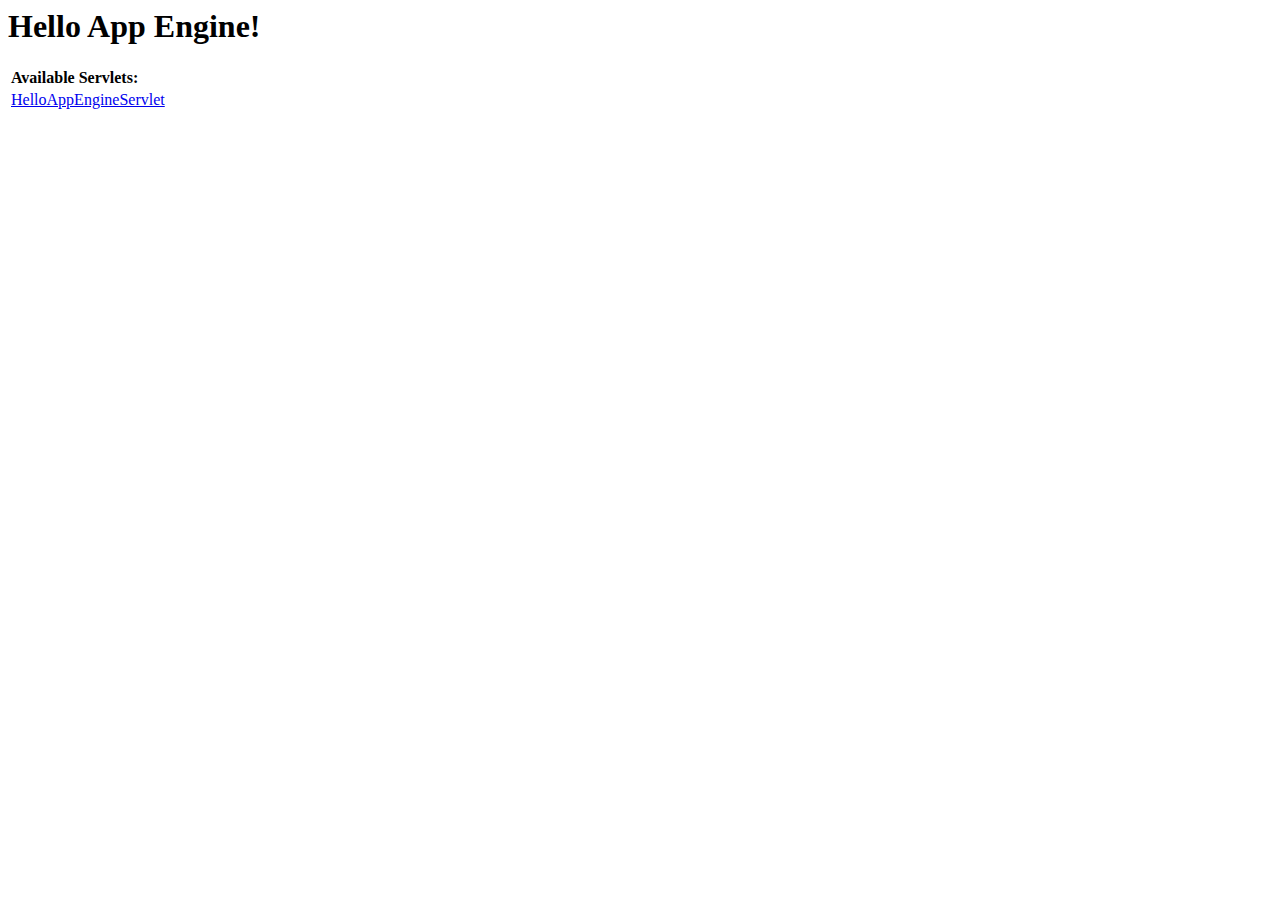
<file: appengine-java-sdk-1.9.26/demos/new_project_template/war/index.html>
<!DOCTYPE HTML PUBLIC "-//W3C//DTD HTML 4.01 Transitional//EN">
<!-- The HTML 4.01 Transitional DOCTYPE declaration-->
<!-- above set at the top of the file will set     -->
<!-- the browser's rendering engine into           -->
<!-- "Quirks Mode". Replacing this declaration     -->
<!-- with a "Standards Mode" doctype is supported, -->
<!-- but may lead to some differences in layout.   -->

<html>
  <head>
    <meta http-equiv="content-type" content="text/html; charset=UTF-8">
    
    <title>Hello App Engine</title>
  </head>

  <body>
    <h1>Hello App Engine!</h1>

    <table>
      <tr>
        <td colspan="2" style="font-weight:bold;">Available Servlets:</td>        
      </tr>
      <tr>
        <td><a href="helloappengine"/>HelloAppEngineServlet</td>
      </tr>
    </table>
  </body>
</html>
</file>
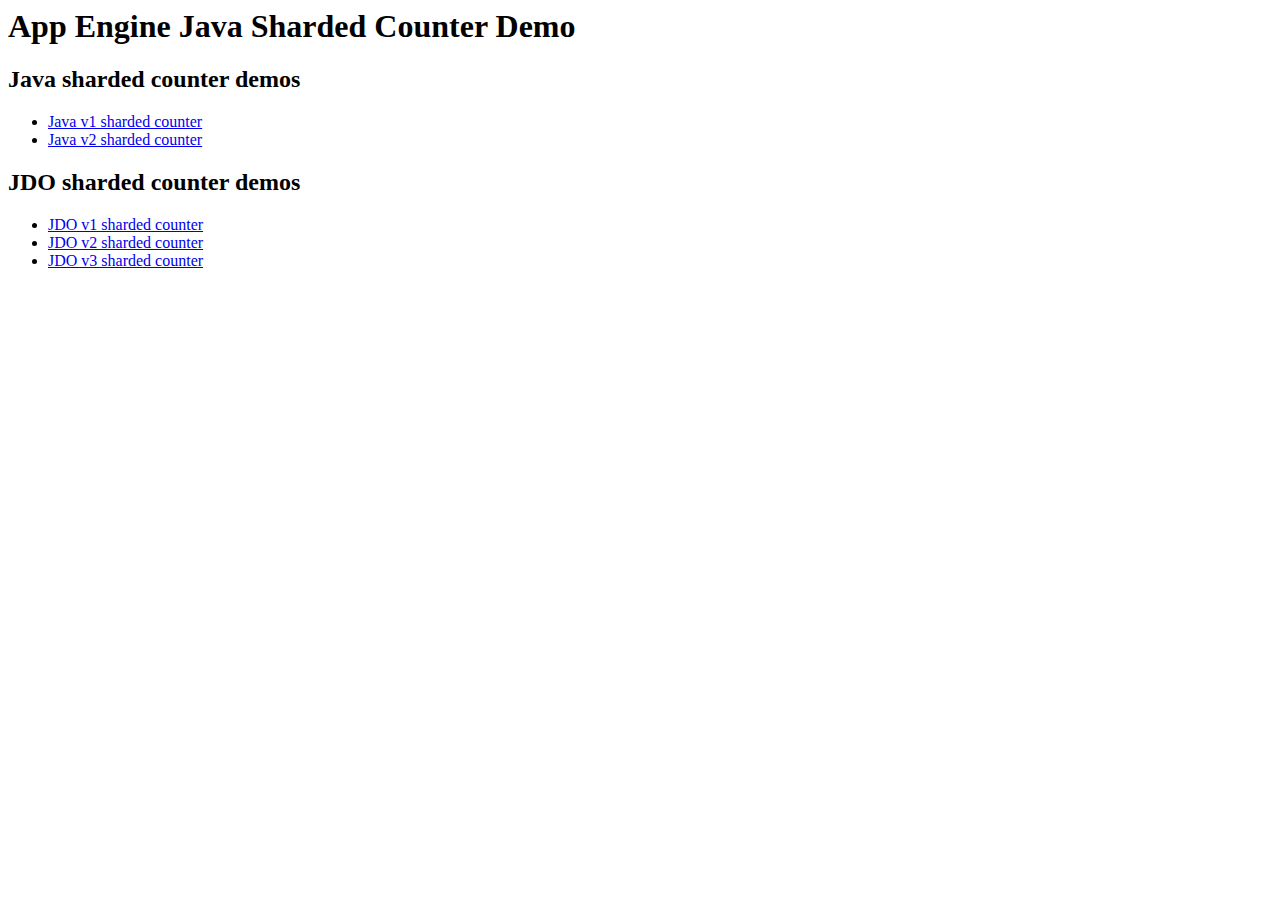
<file: appengine-java-sdk-1.9.26/demos/shardedcounter/war/index.html>
<html>
<head>
<title>App Engine Java Sharded Counter Demo</title>
</head>
<body>
  <h1>App Engine Java Sharded Counter Demo</h1>
  <h2>Java sharded counter demos</h2>
  <ul>
    <li><a href="/java-v1/">Java v1 sharded counter</a>
    </li>
    <li><a href="/java-v2/">Java v2 sharded counter</a>
    </li>
  </ul>
  <h2>JDO sharded counter demos</h2>
  <ul>
    <li><a href="/jdo-v1/">JDO v1 sharded counter</a>
    </li>
    <li><a href="/jdo-v2/">JDO v2 sharded counter</a>
    </li>
    <li><a href="/jdo-v3/">JDO v3 sharded counter</a>
    </li>
  </ul>
</body>
</html>
</file>
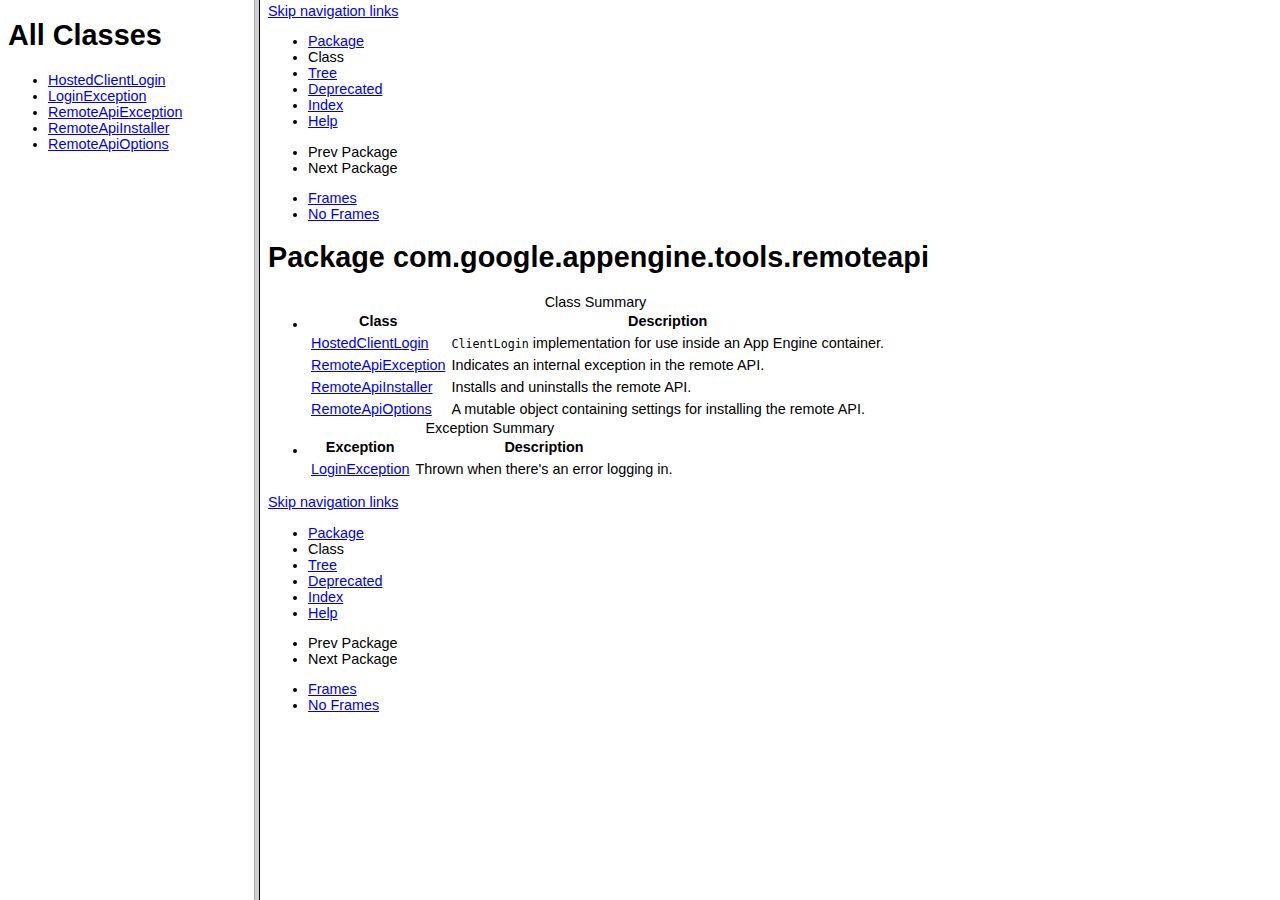
<file: appengine-java-sdk-1.9.26/docs/remoteapi/javadoc/index.html>
<!DOCTYPE HTML PUBLIC "-//W3C//DTD HTML 4.01 Frameset//EN" "http://www.w3.org/TR/html4/frameset.dtd">
<!-- NewPage -->
<html lang="en">
<head>
<!-- Generated by javadoc (1.8.0-google-v7) on Wed Aug 12 11:31:15 PDT 2015 -->
<title>Generated Documentation (Untitled)</title>
<script type="text/javascript">
    targetPage = "" + window.location.search;
    if (targetPage != "" && targetPage != "undefined")
        targetPage = targetPage.substring(1);
    if (targetPage.indexOf(":") != -1 || (targetPage != "" && !validURL(targetPage)))
        targetPage = "undefined";
    function validURL(url) {
        try {
            url = decodeURIComponent(url);
        }
        catch (error) {
            return false;
        }
        var pos = url.indexOf(".html");
        if (pos == -1 || pos != url.length - 5)
            return false;
        var allowNumber = false;
        var allowSep = false;
        var seenDot = false;
        for (var i = 0; i < url.length - 5; i++) {
            var ch = url.charAt(i);
            if ('a' <= ch && ch <= 'z' ||
                    'A' <= ch && ch <= 'Z' ||
                    ch == '$' ||
                    ch == '_' ||
                    ch.charCodeAt(0) > 127) {
                allowNumber = true;
                allowSep = true;
            } else if ('0' <= ch && ch <= '9'
                    || ch == '-') {
                if (!allowNumber)
                     return false;
            } else if (ch == '/' || ch == '.') {
                if (!allowSep)
                    return false;
                allowNumber = false;
                allowSep = false;
                if (ch == '.')
                     seenDot = true;
                if (ch == '/' && seenDot)
                     return false;
            } else {
                return false;
            }
        }
        return true;
    }
    function loadFrames() {
        if (targetPage != "" && targetPage != "undefined")
             top.classFrame.location = top.targetPage;
    }
</script>
</head>
<frameset cols="20%,80%" title="Documentation frame" onload="top.loadFrames()">
<frame src="allclasses-frame.html" name="packageFrame" title="All classes and interfaces (except non-static nested types)">
<frame src="com/google/appengine/tools/remoteapi/package-summary.html" name="classFrame" title="Package, class and interface descriptions" scrolling="yes">
<noframes>
<noscript>
<div>JavaScript is disabled on your browser.</div>
</noscript>
<h2>Frame Alert</h2>
<p>This document is designed to be viewed using the frames feature. If you see this message, you are using a non-frame-capable web client. Link to <a href="com/google/appengine/tools/remoteapi/package-summary.html">Non-frame version</a>.</p>
</noframes>
</frameset>
</html>
</file>
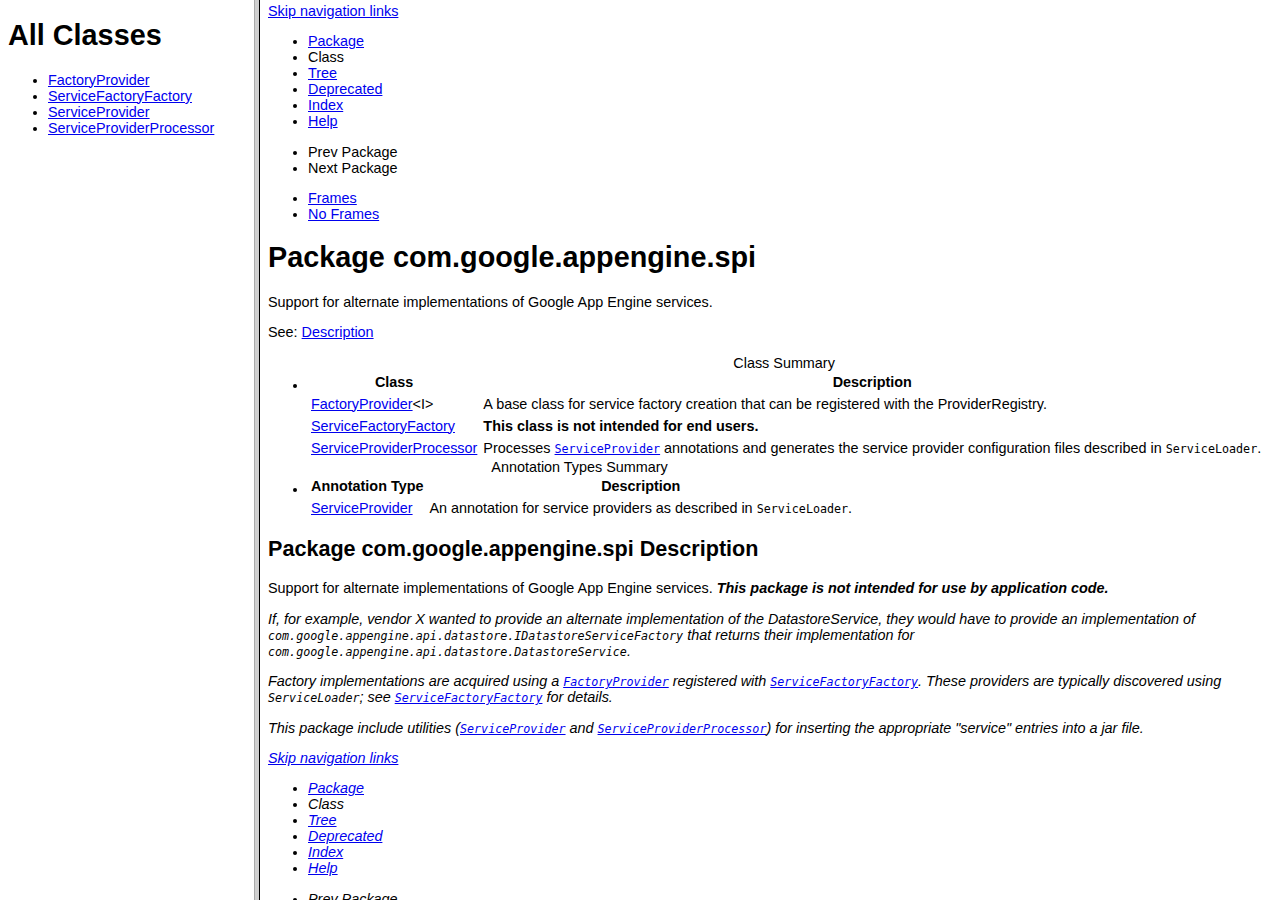
<file: appengine-java-sdk-1.9.26/docs/spi/javadoc/index.html>
<!DOCTYPE HTML PUBLIC "-//W3C//DTD HTML 4.01 Frameset//EN" "http://www.w3.org/TR/html4/frameset.dtd">
<!-- NewPage -->
<html lang="en">
<head>
<!-- Generated by javadoc (1.8.0-google-v7) on Wed Aug 12 11:31:18 PDT 2015 -->
<title>Generated Documentation (Untitled)</title>
<script type="text/javascript">
    targetPage = "" + window.location.search;
    if (targetPage != "" && targetPage != "undefined")
        targetPage = targetPage.substring(1);
    if (targetPage.indexOf(":") != -1 || (targetPage != "" && !validURL(targetPage)))
        targetPage = "undefined";
    function validURL(url) {
        try {
            url = decodeURIComponent(url);
        }
        catch (error) {
            return false;
        }
        var pos = url.indexOf(".html");
        if (pos == -1 || pos != url.length - 5)
            return false;
        var allowNumber = false;
        var allowSep = false;
        var seenDot = false;
        for (var i = 0; i < url.length - 5; i++) {
            var ch = url.charAt(i);
            if ('a' <= ch && ch <= 'z' ||
                    'A' <= ch && ch <= 'Z' ||
                    ch == '$' ||
                    ch == '_' ||
                    ch.charCodeAt(0) > 127) {
                allowNumber = true;
                allowSep = true;
            } else if ('0' <= ch && ch <= '9'
                    || ch == '-') {
                if (!allowNumber)
                     return false;
            } else if (ch == '/' || ch == '.') {
                if (!allowSep)
                    return false;
                allowNumber = false;
                allowSep = false;
                if (ch == '.')
                     seenDot = true;
                if (ch == '/' && seenDot)
                     return false;
            } else {
                return false;
            }
        }
        return true;
    }
    function loadFrames() {
        if (targetPage != "" && targetPage != "undefined")
             top.classFrame.location = top.targetPage;
    }
</script>
</head>
<frameset cols="20%,80%" title="Documentation frame" onload="top.loadFrames()">
<frame src="allclasses-frame.html" name="packageFrame" title="All classes and interfaces (except non-static nested types)">
<frame src="com/google/appengine/spi/package-summary.html" name="classFrame" title="Package, class and interface descriptions" scrolling="yes">
<noframes>
<noscript>
<div>JavaScript is disabled on your browser.</div>
</noscript>
<h2>Frame Alert</h2>
<p>This document is designed to be viewed using the frames feature. If you see this message, you are using a non-frame-capable web client. Link to <a href="com/google/appengine/spi/package-summary.html">Non-frame version</a>.</p>
</noframes>
</frameset>
</html>
</file>
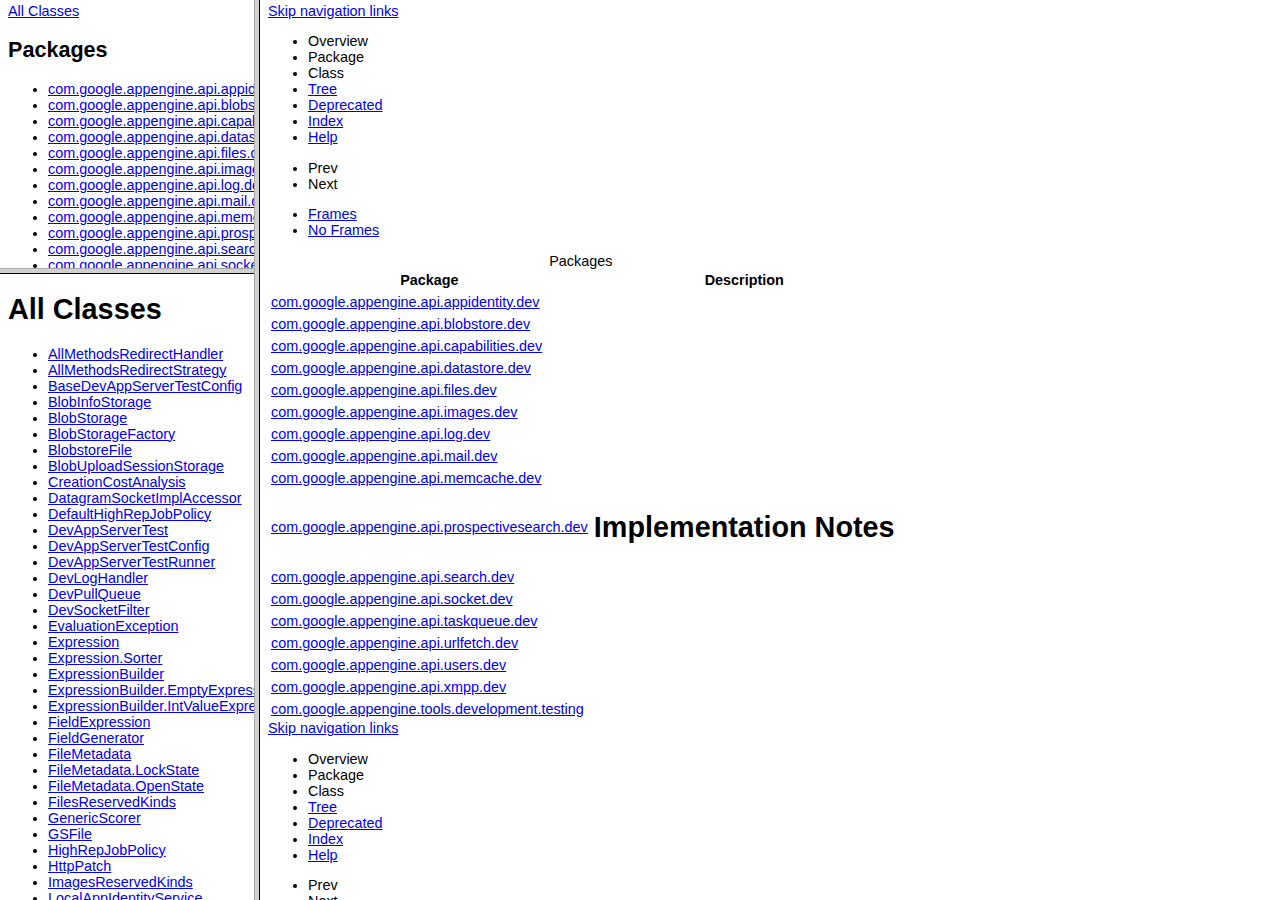
<file: appengine-java-sdk-1.9.26/docs/testing/javadoc/index.html>
<!DOCTYPE HTML PUBLIC "-//W3C//DTD HTML 4.01 Frameset//EN" "http://www.w3.org/TR/html4/frameset.dtd">
<!-- NewPage -->
<html lang="en">
<head>
<!-- Generated by javadoc (1.8.0-google-v7) on Wed Aug 12 11:31:26 PDT 2015 -->
<title>Generated Documentation (Untitled)</title>
<script type="text/javascript">
    targetPage = "" + window.location.search;
    if (targetPage != "" && targetPage != "undefined")
        targetPage = targetPage.substring(1);
    if (targetPage.indexOf(":") != -1 || (targetPage != "" && !validURL(targetPage)))
        targetPage = "undefined";
    function validURL(url) {
        try {
            url = decodeURIComponent(url);
        }
        catch (error) {
            return false;
        }
        var pos = url.indexOf(".html");
        if (pos == -1 || pos != url.length - 5)
            return false;
        var allowNumber = false;
        var allowSep = false;
        var seenDot = false;
        for (var i = 0; i < url.length - 5; i++) {
            var ch = url.charAt(i);
            if ('a' <= ch && ch <= 'z' ||
                    'A' <= ch && ch <= 'Z' ||
                    ch == '$' ||
                    ch == '_' ||
                    ch.charCodeAt(0) > 127) {
                allowNumber = true;
                allowSep = true;
            } else if ('0' <= ch && ch <= '9'
                    || ch == '-') {
                if (!allowNumber)
                     return false;
            } else if (ch == '/' || ch == '.') {
                if (!allowSep)
                    return false;
                allowNumber = false;
                allowSep = false;
                if (ch == '.')
                     seenDot = true;
                if (ch == '/' && seenDot)
                     return false;
            } else {
                return false;
            }
        }
        return true;
    }
    function loadFrames() {
        if (targetPage != "" && targetPage != "undefined")
             top.classFrame.location = top.targetPage;
    }
</script>
</head>
<frameset cols="20%,80%" title="Documentation frame" onload="top.loadFrames()">
<frameset rows="30%,70%" title="Left frames" onload="top.loadFrames()">
<frame src="overview-frame.html" name="packageListFrame" title="All Packages">
<frame src="allclasses-frame.html" name="packageFrame" title="All classes and interfaces (except non-static nested types)">
</frameset>
<frame src="overview-summary.html" name="classFrame" title="Package, class and interface descriptions" scrolling="yes">
<noframes>
<noscript>
<div>JavaScript is disabled on your browser.</div>
</noscript>
<h2>Frame Alert</h2>
<p>This document is designed to be viewed using the frames feature. If you see this message, you are using a non-frame-capable web client. Link to <a href="overview-summary.html">Non-frame version</a>.</p>
</noframes>
</frameset>
</html>
</file>
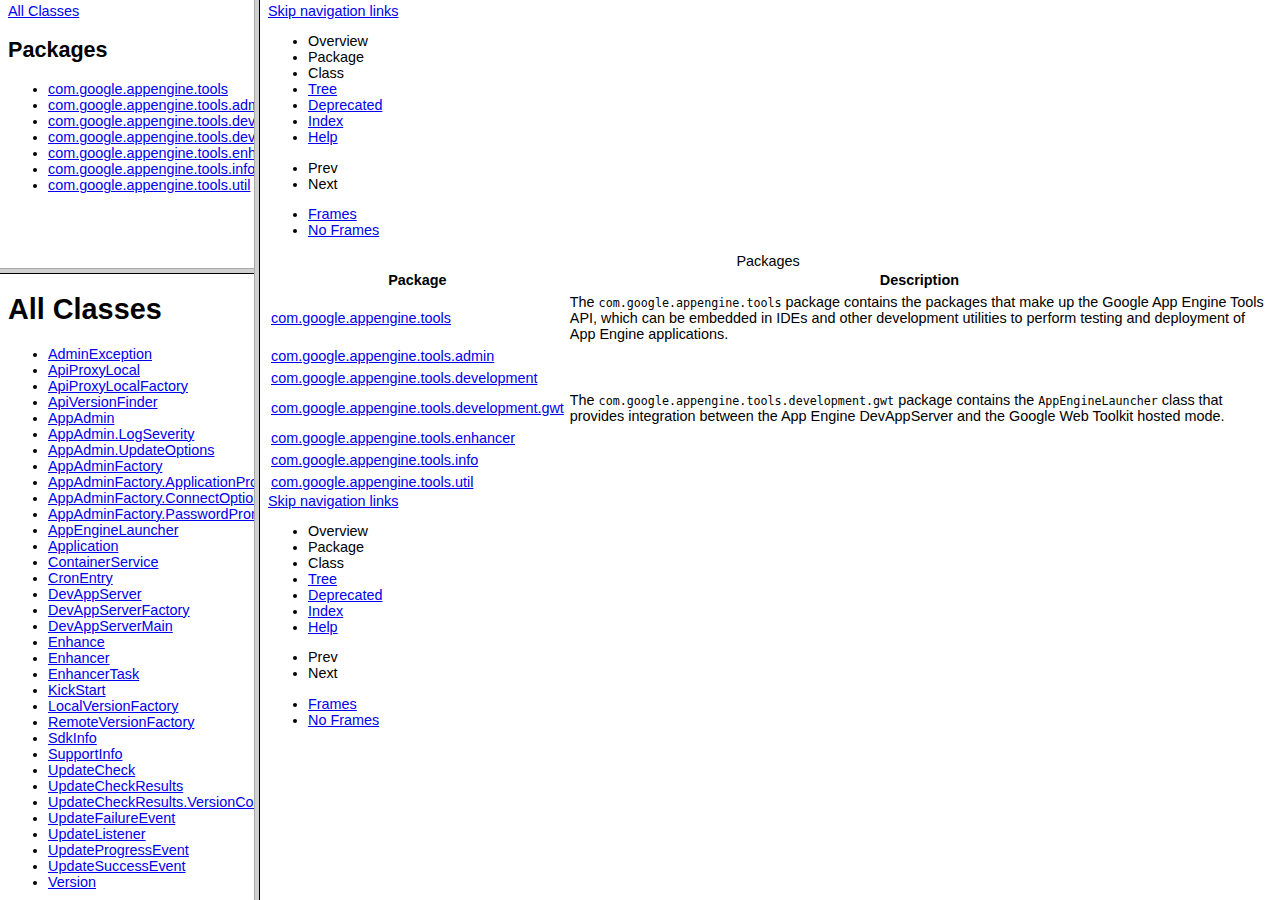
<file: appengine-java-sdk-1.9.26/docs/tools/javadoc/index.html>
<!DOCTYPE HTML PUBLIC "-//W3C//DTD HTML 4.01 Frameset//EN" "http://www.w3.org/TR/html4/frameset.dtd">
<!-- NewPage -->
<html lang="en">
<head>
<!-- Generated by javadoc (1.8.0-google-v7) on Wed Aug 12 11:31:19 PDT 2015 -->
<title>Generated Documentation (Untitled)</title>
<script type="text/javascript">
    targetPage = "" + window.location.search;
    if (targetPage != "" && targetPage != "undefined")
        targetPage = targetPage.substring(1);
    if (targetPage.indexOf(":") != -1 || (targetPage != "" && !validURL(targetPage)))
        targetPage = "undefined";
    function validURL(url) {
        try {
            url = decodeURIComponent(url);
        }
        catch (error) {
            return false;
        }
        var pos = url.indexOf(".html");
        if (pos == -1 || pos != url.length - 5)
            return false;
        var allowNumber = false;
        var allowSep = false;
        var seenDot = false;
        for (var i = 0; i < url.length - 5; i++) {
            var ch = url.charAt(i);
            if ('a' <= ch && ch <= 'z' ||
                    'A' <= ch && ch <= 'Z' ||
                    ch == '$' ||
                    ch == '_' ||
                    ch.charCodeAt(0) > 127) {
                allowNumber = true;
                allowSep = true;
            } else if ('0' <= ch && ch <= '9'
                    || ch == '-') {
                if (!allowNumber)
                     return false;
            } else if (ch == '/' || ch == '.') {
                if (!allowSep)
                    return false;
                allowNumber = false;
                allowSep = false;
                if (ch == '.')
                     seenDot = true;
                if (ch == '/' && seenDot)
                     return false;
            } else {
                return false;
            }
        }
        return true;
    }
    function loadFrames() {
        if (targetPage != "" && targetPage != "undefined")
             top.classFrame.location = top.targetPage;
    }
</script>
</head>
<frameset cols="20%,80%" title="Documentation frame" onload="top.loadFrames()">
<frameset rows="30%,70%" title="Left frames" onload="top.loadFrames()">
<frame src="overview-frame.html" name="packageListFrame" title="All Packages">
<frame src="allclasses-frame.html" name="packageFrame" title="All classes and interfaces (except non-static nested types)">
</frameset>
<frame src="overview-summary.html" name="classFrame" title="Package, class and interface descriptions" scrolling="yes">
<noframes>
<noscript>
<div>JavaScript is disabled on your browser.</div>
</noscript>
<h2>Frame Alert</h2>
<p>This document is designed to be viewed using the frames feature. If you see this message, you are using a non-frame-capable web client. Link to <a href="overview-summary.html">Non-frame version</a>.</p>
</noframes>
</frameset>
</html>
</file>
